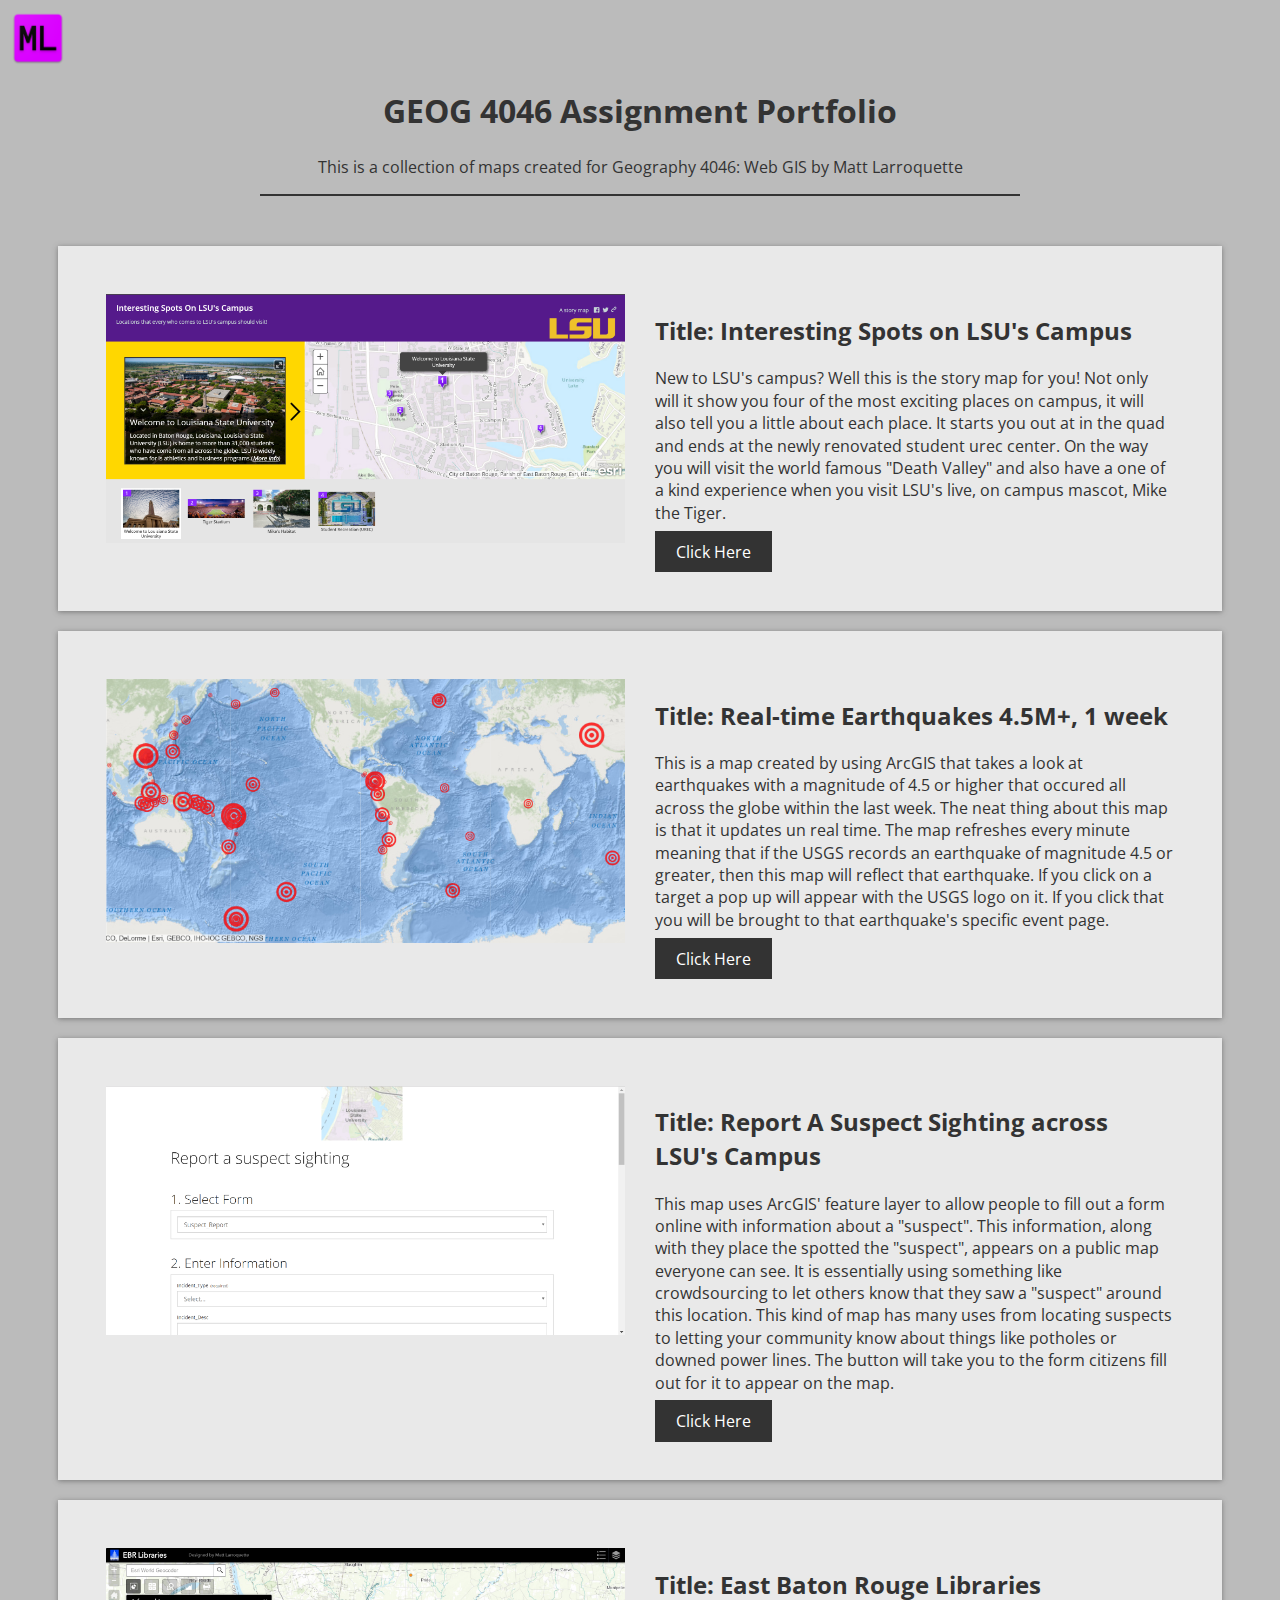
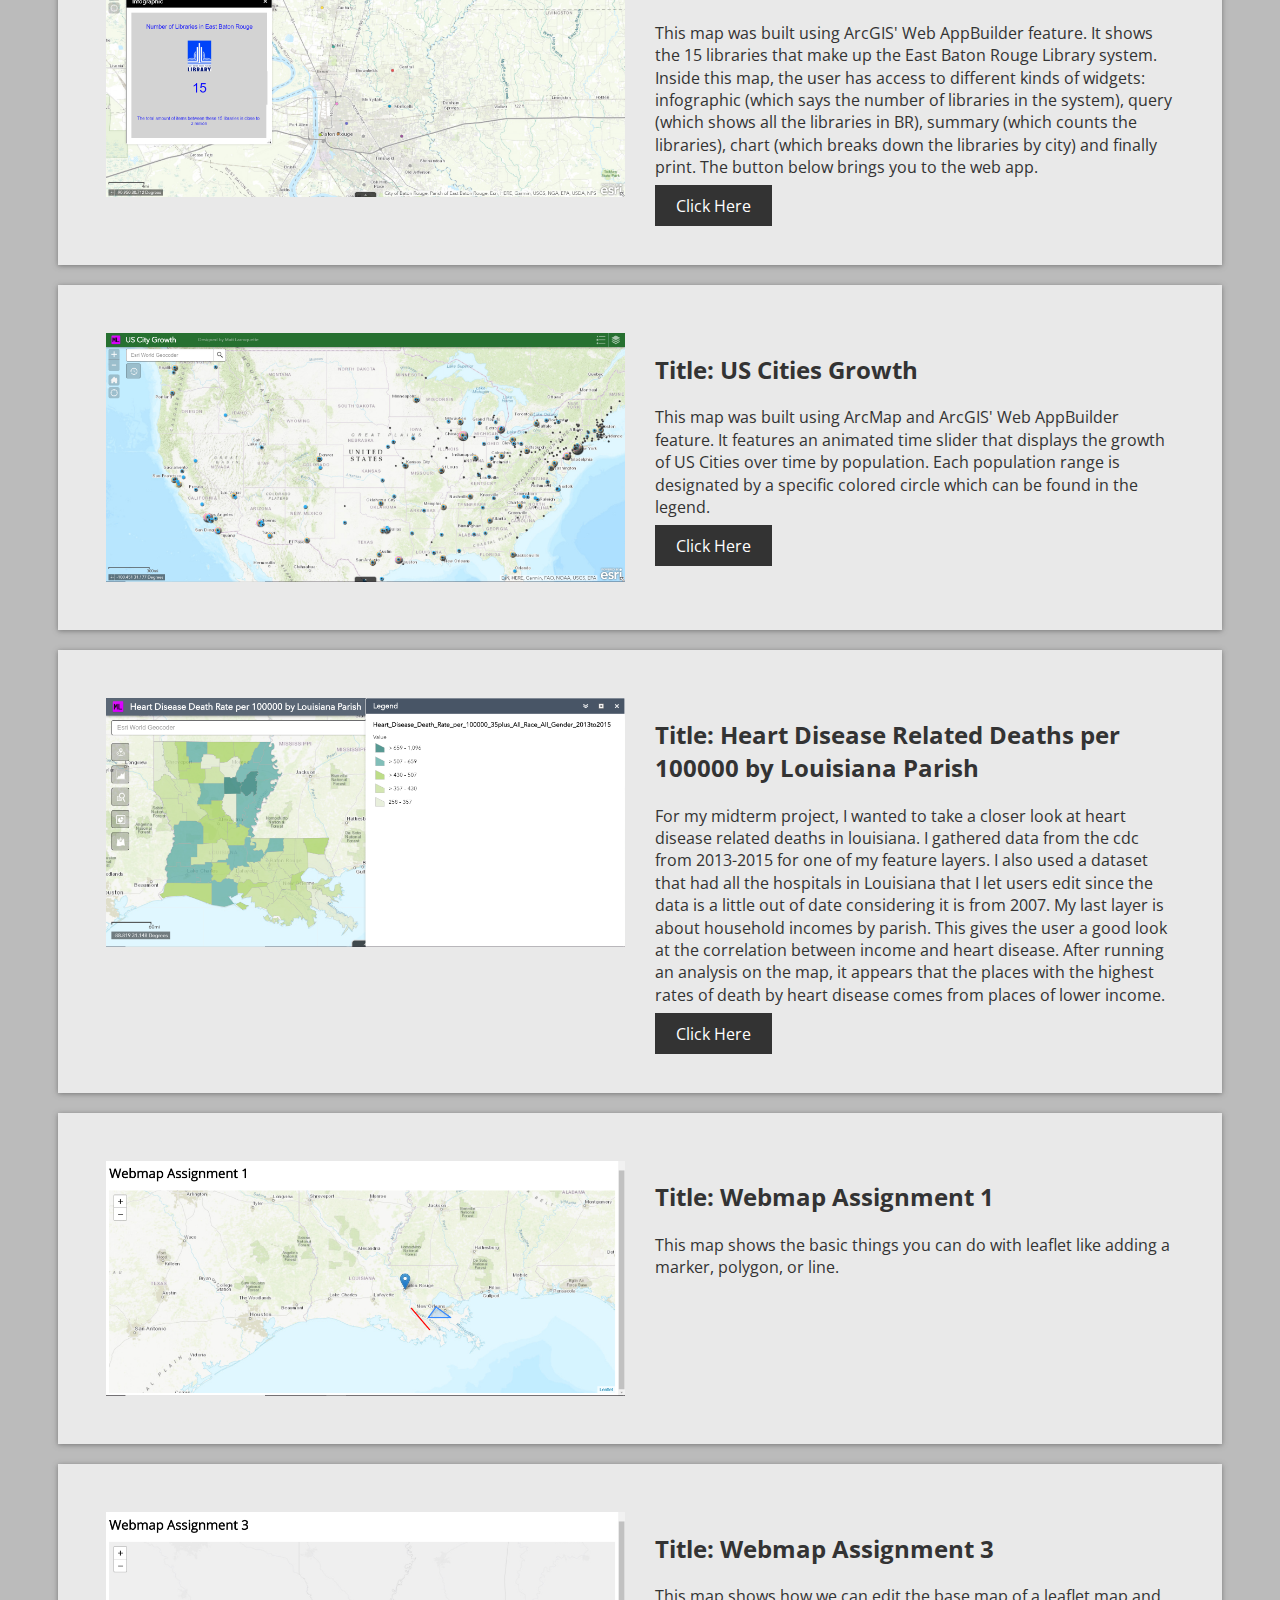
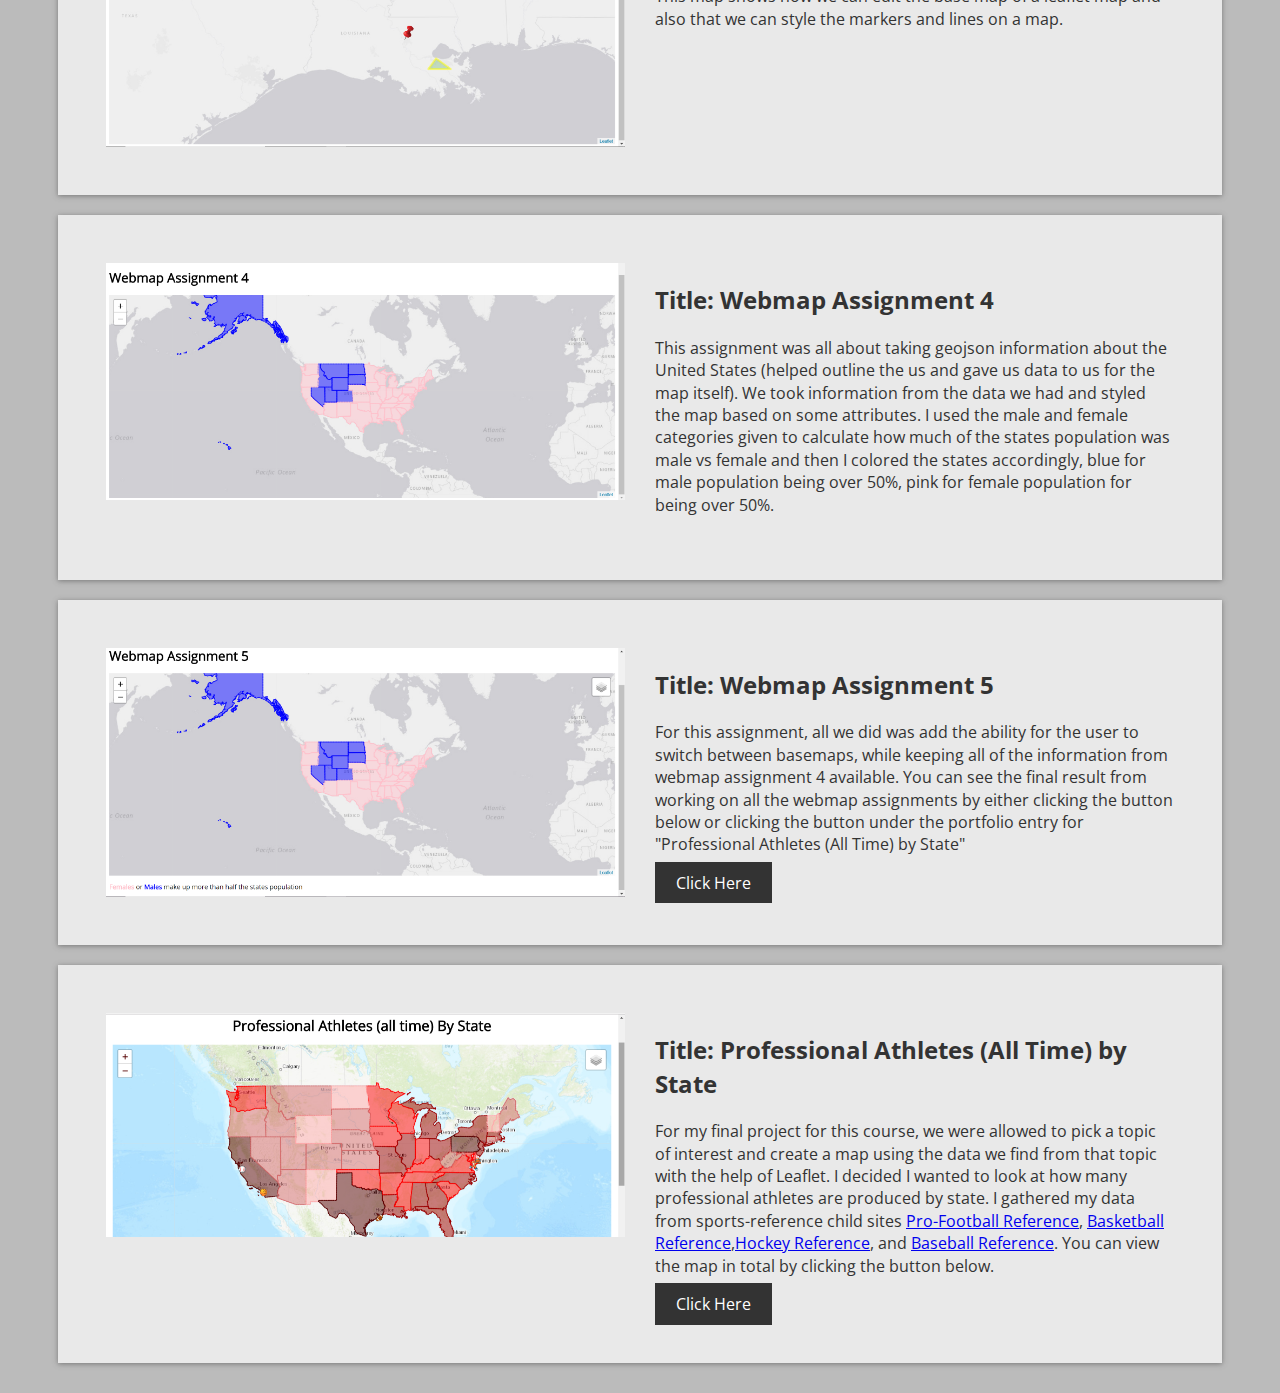
<file: index.html>
<!DOCTYPE html>
<html lang="en">
  <head>
    <meta charset="utf-8">
    <meta name="viewport" content="width=device-width, initial-scale=1">
    <title>GEOG 4046 Assignment Portfolio</title>
    <link rel="stylesheet" type="text/css" href="style.css">
  </head>
  <body>
    <div id="nav">
      <img src="images/logo.png" alt="logo" height="60" width="60">
    </div>
    <div id="header-content">
      <h1>GEOG 4046 Assignment Portfolio</h1>
      <p>This is a collection of maps created for Geography 4046: Web GIS by Matt Larroquette</p>
    </div>
    <hr id="titleHR">
    <div class="wrapper">
      <section class="info">
        <img src="images/assignment-1.png" alt="assignment 1">
        <div>
          <h2>Title: Interesting Spots on LSU's Campus</h2>
          <p>New to LSU's campus? Well this is the story map for you! Not only will it show you four of the most exciting places on campus, it will also tell you a little about each place.
            It starts you out at in the quad and ends at the newly renovated student urec center. On the way you will visit the world famous "Death Valley"
            and also have a one of a kind experience when you visit LSU's live, on campus mascot, Mike the Tiger.</p>
          <a href="http://arcg.is/2FbqHdV" class="btn">Click Here</a>
        </div>
      </section>
      <section class="info">
        <img src="images/assignment-2.png" alt="assignment 2">
        <div>
          <h2>Title: Real-time Earthquakes 4.5M+, 1 week</h2>
          <p>This is a map created by using ArcGIS that takes a look at earthquakes with a magnitude of 4.5 or higher that occured all across
            the globe within the last week. The neat thing about this map is that it updates un real time. The map refreshes every minute meaning that if the USGS records an
            earthquake of magnitude 4.5 or greater, then this map will reflect that earthquake. If you click on a target a pop up will appear with the USGS logo on it. If you click that
            you will be brought to that earthquake's specific event page.</p>
          <a href="https://www.arcgis.com/apps/View/index.html?appid=627c388e7fb34674827740af699d9684" class="btn">Click Here</a>
        </div>
      </section>
      <section class="info">
        <img src="images/assignment-3.png" alt="assignment 3">
        <div>
          <h2>Title: Report A Suspect Sighting across LSU's Campus</h2>
          <p>This map uses ArcGIS' feature layer to allow people to fill out a form online with information about a "suspect". This information, along with they place the spotted
          the "suspect", appears on a public map everyone can see. It is essentially using something like crowdsourcing to let others know that they saw a "suspect" around this location.
          This kind of map has many uses from locating suspects to letting your community know about things like potholes or downed power lines. The button will take you to the form citizens
          fill out for it to appear on the map.</p>
          <a href="https://arcg.is/0ji95q" class="btn">Click Here</a>
        </div>
      </section>
      <section class="info">
        <img src="images/assignment-4.png" alt="assignment 4">
        <div>
          <h2>Title: East Baton Rouge Libraries</h2>
          <p>This map was built using ArcGIS' Web AppBuilder feature. It shows the 15 libraries that make up the East Baton Rouge Library system. Inside this map, the user has access
          to different kinds of widgets: infographic (which says the number of libraries in the system), query (which shows all the libraries in BR), summary (which counts the libraries),
          chart (which breaks down the libraries by city) and finally print. The button below brings you to the web app.</p>
          <a href="https://mlarro1.maps.arcgis.com/apps/webappviewer/index.html?id=450cece3048f486cba05c79313619964" class="btn">Click Here</a>
        </div>
      </section>
      <section class="info">
        <img src="images/assignment-5.png" alt="assignment 5">
        <div>
          <h2>Title: US Cities Growth</h2>
          <p>This map was built using ArcMap and ArcGIS' Web AppBuilder feature. It features an animated time slider that displays the growth of US Cities over time by population.
          Each population range is designated by a specific colored circle which can be found in the legend.</p>
          <a href="https://mlarro1.maps.arcgis.com/apps/webappviewer/index.html?id=25840822bbbe466cb02fa16b90d7e585" class="btn">Click Here</a>
        </div>
      </section>
      <section class="info">
        <img src="images/assignment-6.png" alt="Midterm Project">
        <div>
          <h2>Title: Heart Disease Related Deaths per 100000 by Louisiana Parish</h2>
          <p>For my midterm project, I  wanted to take a closer look at heart disease related deaths in louisiana. I gathered data from the cdc from 2013-2015 for one of my feature layers.
          I also used a dataset that had all the hospitals in Louisiana that I let users edit since the data is a little out of date considering it is from 2007. My last layer is about household
          incomes by parish. This gives the user a good look at the correlation between income and heart disease. After running an analysis on the map, it appears that the places with the highest rates
          of death by heart disease comes from places of lower income.</p>
          <a href="https://mattgeog.maps.arcgis.com/apps/webappviewer/index.html?id=1397eebc38934985b1f2690d0b5114d6" class="btn">Click Here</a>
        </div>
      </section>
      <section class="info">
        <img src="images/webmap1.png" alt="Basic leaflet map">
        <div>
          <h2>Title: Webmap Assignment 1</h2>
          <p>This map shows the basic things you can do with leaflet like adding a marker, polygon, or line.</p>
        </div>
      </section>
      <section class="info">
        <img src="images/webmap3.png" alt="webmap3">
        <div>
          <h2>Title: Webmap Assignment 3</h2>
          <p>This map shows how we can edit the base map of a leaflet map and also that we can style the markers and lines on a map.</p>
        </div>
      </section>
      <section class="info">
        <img src="images/webmap4.png" alt="webmap4">
        <div>
          <h2>Title: Webmap Assignment 4</h2>
          <p>This assignment was all about taking geojson information about the United States (helped outline the us and gave us data to us for the map itself). We took information from the data we had and styled the map based on some attributes.
          I used the male and female categories given to calculate how much of the states population was male vs female and then I colored the states accordingly, blue for male population being over 50%, pink for female population for being over 50%.</p>
        </div>
      </section>
      <section class="info">
        <img src="images/webmap5.png" alt="webmap5">
        <div>
          <h2>Title: Webmap Assignment 5</h2>
          <p>For this assignment, all we did was add the ability for the user to switch between basemaps, while keeping all of the information from webmap assignment 4 available. You can see the final result from working on all the webmap assignments by either clicking the button below
          or clicking the button under the portfolio entry for "Professional Athletes (All Time) by State"</p>
          <a href="https://mattlarroquette.github.io/map/index.html" class="btn">Click Here</a>
        </div>
      </section>
      <section class="info">
        <img src="images/proAthFinal.png" alt="Final Project">
        <div>
          <h2>Title: Professional Athletes (All Time) by State</h2>
          <p>For my final project for this course, we were allowed to pick a topic of interest and create a map using the data we find from that topic with the help of Leaflet. I decided I wanted
          to look at how many professional athletes are produced by state. I gathered my data from sports-reference child sites <a href="https://www.pro-football-reference.com/friv/birthplaces.htm">Pro-Football
          Reference</a>, <a href="https://www.basketball-reference.com/friv/birthplaces.fcgi">Basketball Reference</a>,<a href="https://www.hockey-reference.com/friv/birthplaces.cgi">Hockey Reference</a>, and <a href="https://www.baseball-reference.com/bio/">Baseball Reference</a>. You can view the map in total by clicking the button below.</p>
          <a href="https://mattlarroquette.github.io/proathletesbystate/index.html" class="btn">Click Here</a>
        </div>
      </section>
    </div>
    <script src="https://ajax.googleapis.com/ajax/libs/jquery/3.2.1/jquery.min.js"></script>
    <script src="Project.js"></script>
    <script src="code-assignment-07a.js"></script>
  </body>
</html>
</file>
<file: style.css>
@import url('https://fonts.googleapis.com/css?family=Open+Sans');
:root{
  --primary:#e9e9e9;
  --dark:#333;
  --light:#fff;
  --shadow:0 1px 5px rgba(104,104,104,0.8);
}
html{
  box-sizing:border-box;
  font-family: 'Open Sans', sans-serif;
  color: var(--dark);
}
body{
  background: #bbb;
  line-height:1.4;
}
.btn{
  background: var(--dark);
  color:var(--light);
  /*rem more responsive than px , 1rem = 16px*/
  padding:0.6rem 1.3rem;
  text-decoration: none;
  border: 0;
}
.btn:hover{
  background:black;
}
img{
  max-width: 100%;
}
.wrapper{
  display: grid;
  grid-gap:20px;
  margin:30px 50px;
}
.info{
  background-color: var(--primary);
  box-shadow: var(--shadow);
  display:grid;
  grid-gap:30px;
  grid-template-columns: repeat(2,1fr);
  padding:3rem;
}
#header-content{
  text-align: center;
}
#titleHR{
  width:60%;
  border:1px solid var(--dark);
  margin-bottom: 50px;
}
#nav{
  width:100%;
  height:60px;
}
@media (max-width:700px){
  #header-content{
    /*Displays an element as a block element (like <p>). It starts on a new line, and takes up the whole width*/
    display:block;
    text-align: center;
  }
  .info{
    grid-template-columns: 1fr;
  }
  .info .btn{
    display: block;
    text-align: center;
    margin auto;
  }
}
</file>
